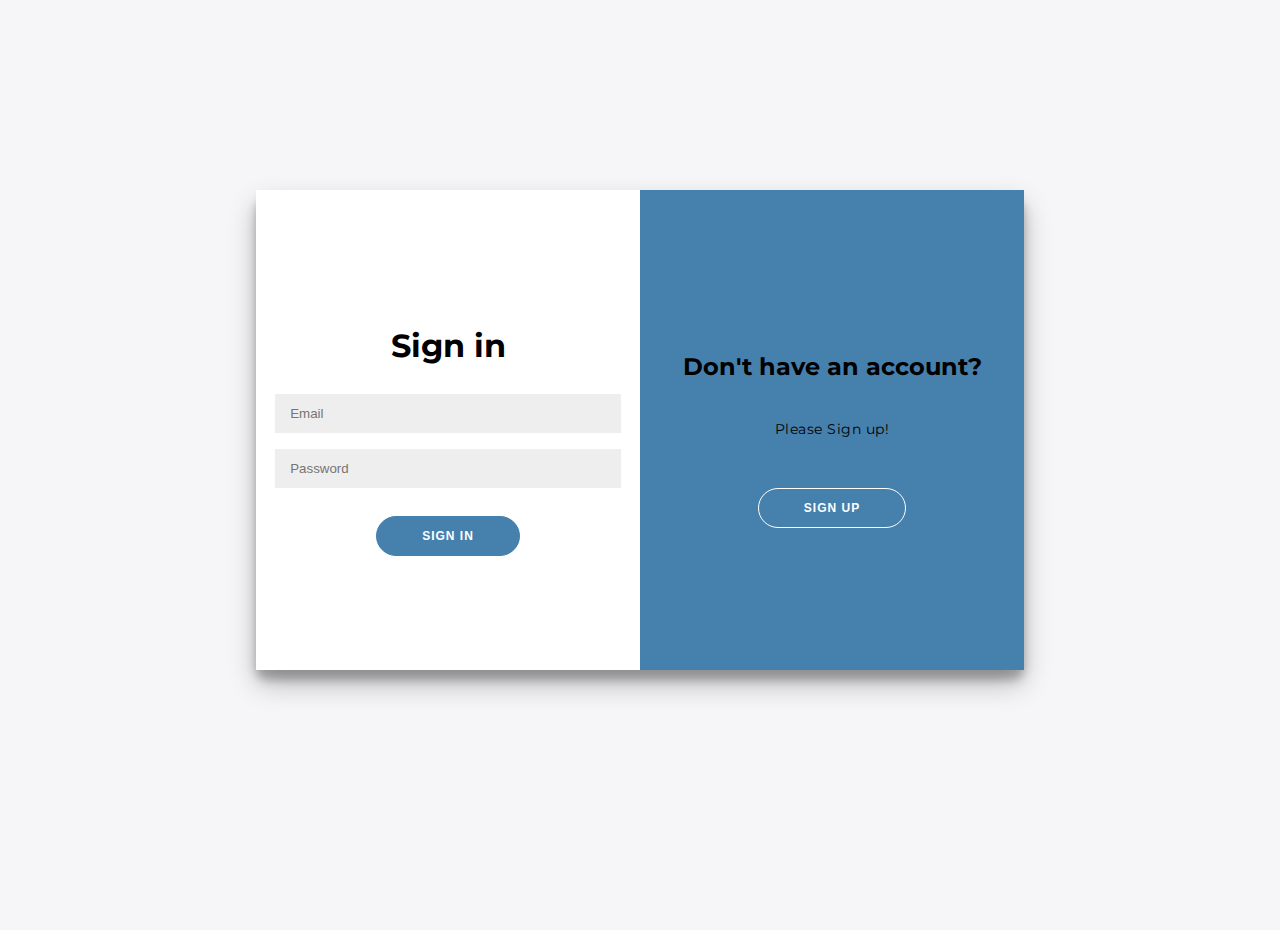
<file: index.html>
<!DOCTYPE html>
<html lang="en">
<head>
    <meta charset="UTF-8">
    <meta name="viewport" content="width=device-width, initial-scale=1.0">
    <title>Landing Page</title>
    <link rel="stylesheet" href="style.css">
</head>
<body>
    <div class="container">
        <div id="signup" class="form-container signup">
          <form >       
            <h1>Create Account</h1>               
            <input id="fname" name="fname" type="text" placeholder="First Name">
            <input id="lname" name="lname" type="text" placeholder="Last Name">
            <input id="email" name="email" type="email" placeholder="Email  ">
            <input id="confirmPassword" name="confirmPassword" type="password" placeholder="Confirm Password"><span id="error-message" class="error"></span>
           <button type="submit">SIGN UP</button>
          </form>
        </div>
        <div id="login" class="form-container login">
          <form >       
              <h1>Sign in</h1> 
              <input id="email" name="email" type="email" placeholder="Email">
              <input id="password" name="password" type="password" placeholder="Password">
              <button type="submit">SIGN IN</button>
          </form>
        </div>
        <div id="panelr" class="side-panel">
          <h2>Welcome Back!</h2>
          <p> Let's Sign in!</p>
          <button id="press2" class="trans">SIGN IN</button>
        </div>
        <div id="panell" class="side-panel">
          <h2>Don't have an account?</h2>
          <p> Please Sign up!</p>
          <button id="press" class="trans">SIGN UP</button>
        </div>
      </div>  
    <script defer>      
      document.getElementById("press").addEventListener("click", function () {    
          document.getElementById("panelr").classList.add('show_panel');
          document.getElementById("panell").classList.add('hide_panel');
          document.getElementById("signup").classList.add('show_cont');
          document.getElementById("login").classList.add('hide_cont');    
      });
    
      document.getElementById("press2").addEventListener("click", function () {
          document.getElementById("panelr").classList.remove('show_panel');
          document.getElementById("panell").classList.remove('hide_panel');
          document.getElementById("signup").classList.remove('show_cont');
          document.getElementById("login").classList.remove('hide_cont');        
      });
    </script>   
</body>
</html>
</file>
<file: style.css>
@import url('https://fonts.googleapis.com/css?family=Montserrat:400,800');

*{
  box-sizing: border-box;
}

body{
    font-family:'Montserrat',sans-serif;
    margin: -20px 0 50px;
    display:flex;
    flex-direction: column;;
    justify-content: center;
    align-items: center;
    height:100vh;
    background: #f6f5f7;
}

.container{
  background-color: #fff;
  border-radius:10px;
  box-shadow: 0 14px 28px rgba(0,0,0,0.25),0 10px 10px rgba(0,0,0,0.25);
  width:768px;
  max-width: 100%;
  min-height:480px;
  position:relative;
}

p{
	font-size: 14px;
	letter-spacing: 0.5px;
	margin: 20px 0 30px;
}

button{
  border-radius: 20px;
  border: 1px solid #4680ac;
  background-color: #4680ac;
  color: #FFFFFF;
  font-size: 12px;
  font-weight: bold;
  padding: 12px 45px;
  letter-spacing: 1px;
  margin-top: 20px;
  transition: transform 80ms ease-in;
}

button:active{
  transform:scale(0.95);
}

.trans{
  background-color: transparent;
  color:white;
  border-color: white;
}

form{
  background-color: #FFFFFF;
	display: flex;
	align-items: center;
	justify-content: center;
	flex-direction: column;
	height: 100%;
}

input {
	background-color: #eee;
	border: none;
	padding: 12px 15px;
	margin: 8px 0;
	width: 90%;
}

.form-container{
  position: absolute;
  width:50%;
  height:100%;
  transition:transform 0.5s ease ;
} 

.side-panel{
	display: flex;
	align-items: center;
	justify-content: center;
	flex-direction: column;
	height: 100%;
  width:50%;
  background-color: #4680ac;
  transform:translateX(0);
  position: absolute;
  left:50%;
  transition:transform 0.5s ease ;
}

.show_panel{
  transform:translateX(-100%); 
  z-index: 3;
}

.show_cont{
  transform:translateX(100%);
  z-index:3;
}

.hide_panel{
  transform:translateX(-100%);
  z-index: 2;
}

.hide_cont{
  transform:translateX(100%);
  z-index:2;
}
</file>
